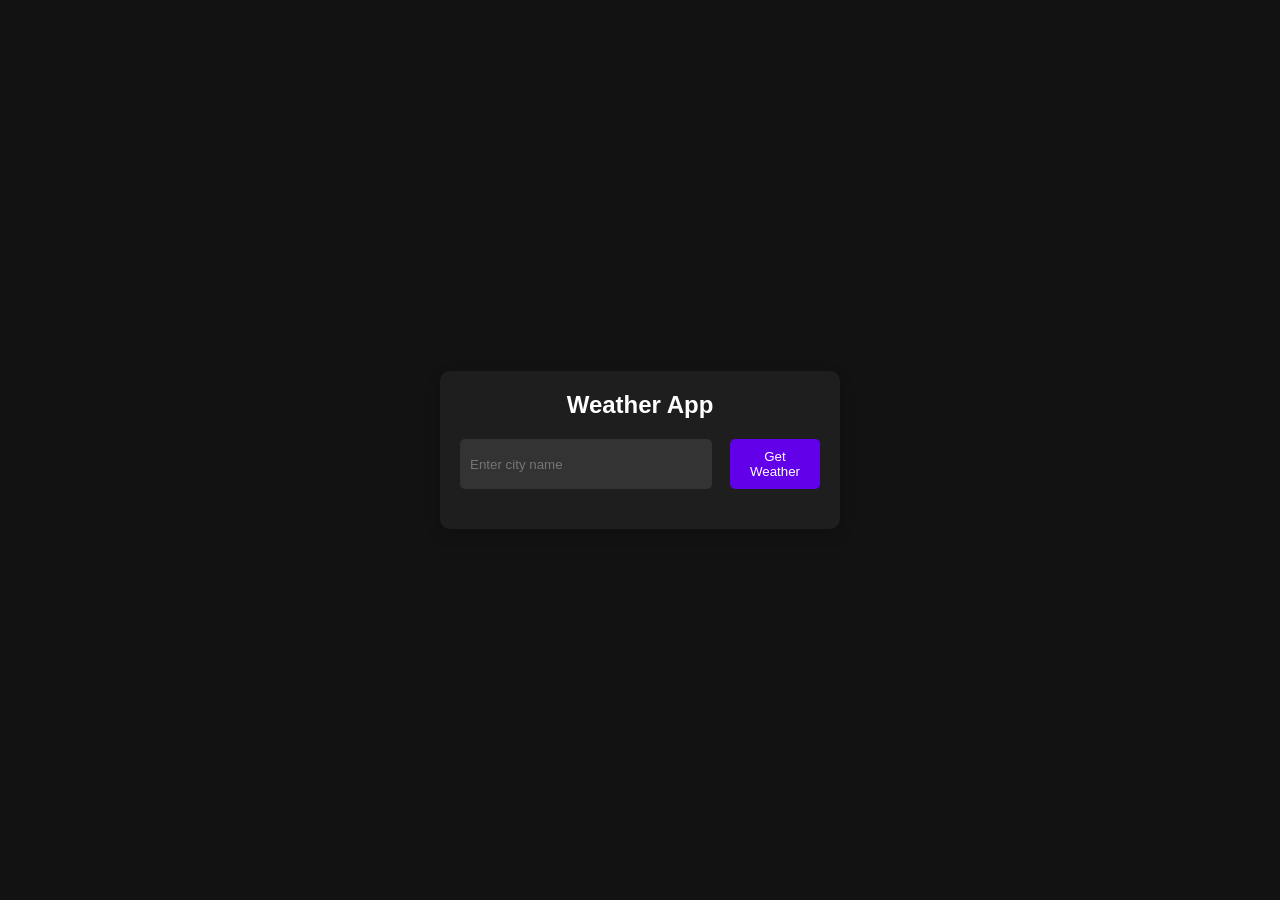
<file: 02_weather/index.html>
<!DOCTYPE html>
<html lang="en">
  <head>
    <meta charset="UTF-8" />
    <meta name="viewport" content="width=device-width, initial-scale=1.0" />
    <title>Weather App</title>
    <link rel="stylesheet" href="styles.css" />
  </head>
  <body>
    <div class="container">
      <h1>Weather App</h1>
      <div class="input-container">
        <input type="text" id="city-input" placeholder="Enter city name" />
        <button id="get-weather-btn">Get Weather</button>
      </div>
      <div id="weather-info" class="hidden">
        <h2 id="city-name"></h2>
        <p id="temperature"></p>
        <p id="description"></p>
      </div>
      <p id="error-message" class="hidden">City not found. Please try again.</p>
    </div>
    <script src="script.js"></script>
  </body>
</html>
</file>
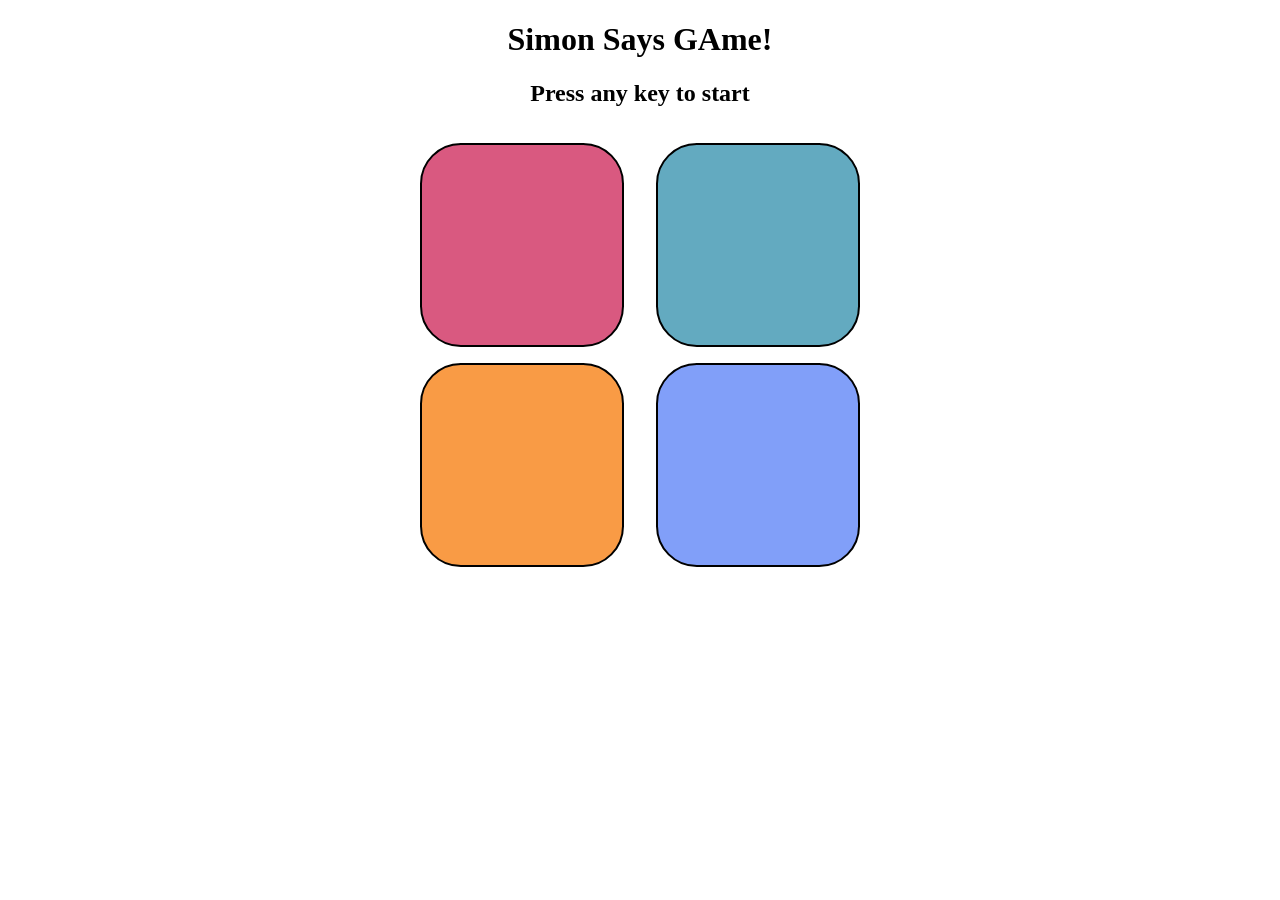
<file: Simon-Game/index.html>
<!DOCTYPE html>
<html lang="en">
<head>
    <meta charset="UTF-8">
    <meta name="viewport" content="width=device-width, initial-scale=1.0">
    <title>Document</title>
    <link rel="stylesheet" href="style.css">
</head>
<body>
    <h1>Simon Says GAme!</h1>
    <h2>Press any key to start</h2>

    <div class="btn-container">
        <div class="line-one">
            <div class="btn red" type="button" id="red"></div>
            <div class="btn yellow" type="button" id="yellow"></div>
        </div>
        <div class="line-two">
            <div class="btn green" type="button" id="green"></div>
            <div class="btn purple" type="button" id="purple"></div>
        </div>
    </div>

    <script src="app.js"></script>
</body>
</html>
</file>
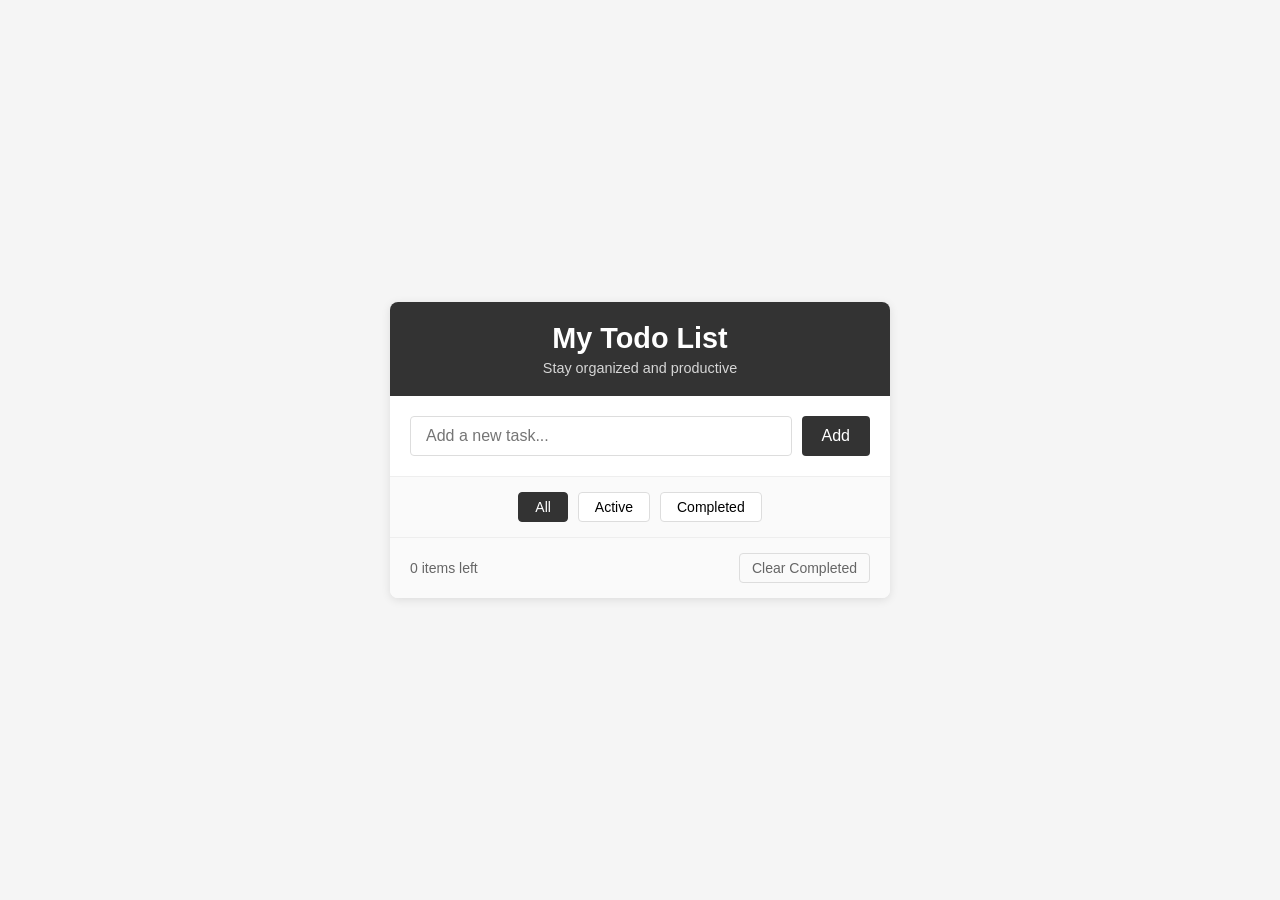
<file: TodoList/index.html>
<!DOCTYPE html>
<html lang="en">
<head>
    <meta charset="UTF-8">
    <meta name="viewport" content="width=device-width, initial-scale=1.0">
    <title>Todo App - Starter Template</title>
    <link rel="stylesheet" href="styles.css">
</head>
<body>
    <div class="container">
        <div class="todo-app">
            <header class="todo-header">
                <h1>My Todo List</h1>
                <p class="subtitle">Stay organized and productive</p>
            </header>

            <div class="todo-input-container">
                <input 
                    type="text" 
                    id="todoInput" 
                    class="todo-input" 
                    placeholder="Add a new task..."
                    autocomplete="off"
                >
                <button id="addTodoBtn" class="add-btn">Add</button>
            </div>

            <div class="filter-container">
                <button class="filter-btn active" data-filter="all">All</button>
                <button class="filter-btn" data-filter="active">Active</button>
                <button class="filter-btn" data-filter="completed">Completed</button>
            </div>

            <ul id="todoList" class="todo-list">
                <!-- Todo items will be dynamically added here -->
                
            </ul>

            <div class="todo-footer">
                <span id="itemsLeft" class="items-left"><span id="remaining-count">0</span> items left</span>
                <button id="clearCompletedBtn" class="clear-completed">Clear Completed</button>
            </div>
        </div>
    </div>

    <script src="app.js"></script>
</body>
</html>
</file>
<file: 02_weather/styles.css>
/* styles.css */
* {
    margin: 0;
    padding: 0;
    box-sizing: border-box;
}

body {
    font-family: Arial, sans-serif;
    background-color: #121212;
    color: #FFFFFF;
    display: flex;
    justify-content: center;
    align-items: center;
    height: 100vh;
}

.container {
    background-color: #1E1E1E;
    padding: 20px;
    border-radius: 10px;
    width: 400px;
    box-shadow: 0 5px 15px rgba(0, 0, 0, 0.2);
    text-align: center;
}

h1 {
    margin-bottom: 20px;
    font-size: 24px;
}

.input-container {
    display: flex;
    justify-content: space-between;
    margin-bottom: 20px;
}

input[type="text"] {
    width: 70%;
    padding: 10px;
    background-color: #333333;
    border: none;
    border-radius: 5px;
    color: #FFF;
    outline: none;
}

button {
    width: 25%;
    padding: 10px;
    background-color: #6200EA;
    border: none;
    border-radius: 5px;
    color: #FFF;
    cursor: pointer;
    transition: background-color 0.3s;
}

button:hover {
    background-color: #3700B3;
}

#weather-info {
    margin-top: 20px;
}

.hidden {
    display: none;
}

#error-message {
    color: #FF5722;
    margin-top: 20px;
}
</file>
<file: Simon-Game/style.css>
body {
    text-align: center;
}

.btn-container{
    display: flex;
    justify-content: center;
}

.btn {
    height: 200px;
    width: 200px;
    border: 2px solid black;
    border-radius: 20%;
    margin: 1rem;
}

.red {
    background-color: #d95980;
}

.yellow {
    background-color: #f99b45;
}

.green {
    background-color: #63aac0;
}

.purple {
    background-color: #819ff9;
}

.flash {
    background-color: white;
}

.gflash {
    background-color: #22ff77;
}
</file>
<file: TodoList/styles.css>
* {
    margin: 0;
    padding: 0;
    box-sizing: border-box;
}

body {
    font-family: -apple-system, BlinkMacSystemFont, 'Segoe UI', Roboto, Oxygen, Ubuntu, Cantarell, sans-serif;
    background: #f5f5f5;
    min-height: 100vh;
    display: flex;
    align-items: center;
    justify-content: center;
    padding: 20px;
}

.container {
    width: 100%;
    max-width: 500px;
}

.todo-app {
    background: white;
    border-radius: 8px;
    box-shadow: 0 2px 10px rgba(0, 0, 0, 0.1);
    overflow: hidden;
}

.todo-header {
    background: #333;
    color: white;
    padding: 20px;
    text-align: center;
}

.todo-header h1 {
    font-size: 1.8rem;
    font-weight: 600;
    margin-bottom: 5px;
}

.subtitle {
    font-size: 0.9rem;
    opacity: 0.8;
}

.todo-input-container {
    display: flex;
    gap: 10px;
    padding: 20px;
    border-bottom: 1px solid #eee;
}

.todo-input {
    flex: 1;
    padding: 10px 15px;
    font-size: 16px;
    border: 1px solid #ddd;
    border-radius: 4px;
    outline: none;
}

.todo-input:focus {
    border-color: #333;
}

.add-btn {
    padding: 10px 20px;
    background: #333;
    color: white;
    border: none;
    border-radius: 4px;
    font-size: 16px;
    cursor: pointer;
}

.add-btn:hover {
    background: #555;
}

.filter-container {
    display: flex;
    justify-content: center;
    gap: 10px;
    padding: 15px;
    background: #fafafa;
}

.filter-btn {
    padding: 6px 16px;
    border: 1px solid #ddd;
    background: white;
    border-radius: 4px;
    font-size: 14px;
    cursor: pointer;
}

.filter-btn:hover {
    background: #f5f5f5;
}

.filter-btn.active {
    background: #333;
    color: white;
    border-color: #333;
}

.todo-list {
    list-style: none;
    max-height: 400px;
    overflow-y: auto;
}

.todo-item {
    display: flex;
    align-items: center;
    padding: 15px 20px;
    border-bottom: 1px solid #eee;
}

.todo-item:hover {
    background-color: #fafafa;
}

.todo-item.completed {
    opacity: 0.6;
}

.todo-checkbox {
    width: 18px;
    height: 18px;
    margin-right: 12px;
    cursor: pointer;
}

.todo-text {
    flex: 1;
    font-size: 16px;
    color: #333;
}

.todo-item.completed .todo-text {
    text-decoration: line-through;
    color: #999;
}

.delete-btn {
    width: 28px;
    height: 28px;
    background: transparent;
    color: #999;
    border: none;
    border-radius: 4px;
    font-size: 24px;
    line-height: 1;
    cursor: pointer;
    opacity: 0;
    display: flex;
    align-items: center;
    justify-content: center;
}

.todo-item:hover .delete-btn {
    opacity: 1;
}

.delete-btn:hover {
    background: #f5f5f5;
    color: #333;
}

.todo-footer {
    display: flex;
    justify-content: space-between;
    align-items: center;
    padding: 15px 20px;
    background: #fafafa;
    border-top: 1px solid #eee;
}

.items-left {
    color: #666;
    font-size: 14px;
}

.clear-completed {
    padding: 6px 12px;
    background: transparent;
    color: #666;
    border: 1px solid #ddd;
    border-radius: 4px;
    font-size: 14px;
    cursor: pointer;
}

.clear-completed:hover {
    background: #f5f5f5;
}

/* Scrollbar styling */
.todo-list::-webkit-scrollbar {
    width: 6px;
}

.todo-list::-webkit-scrollbar-track {
    background: #f1f1f1;
}

.todo-list::-webkit-scrollbar-thumb {
    background: #ccc;
    border-radius: 3px;
}

.todo-list::-webkit-scrollbar-thumb:hover {
    background: #999;
}

/* Responsive design */
@media (max-width: 600px) {
    .todo-header h1 {
        font-size: 2rem;
    }
    
    .todo-input-container {
        flex-direction: column;
    }
    
    .add-btn {
        width: 100%;
        justify-content: center;
    }
    
    .filter-container {
        flex-wrap: wrap;
    }
    
    .todo-item {
        padding: 15px 20px;
    }
}
</file>
